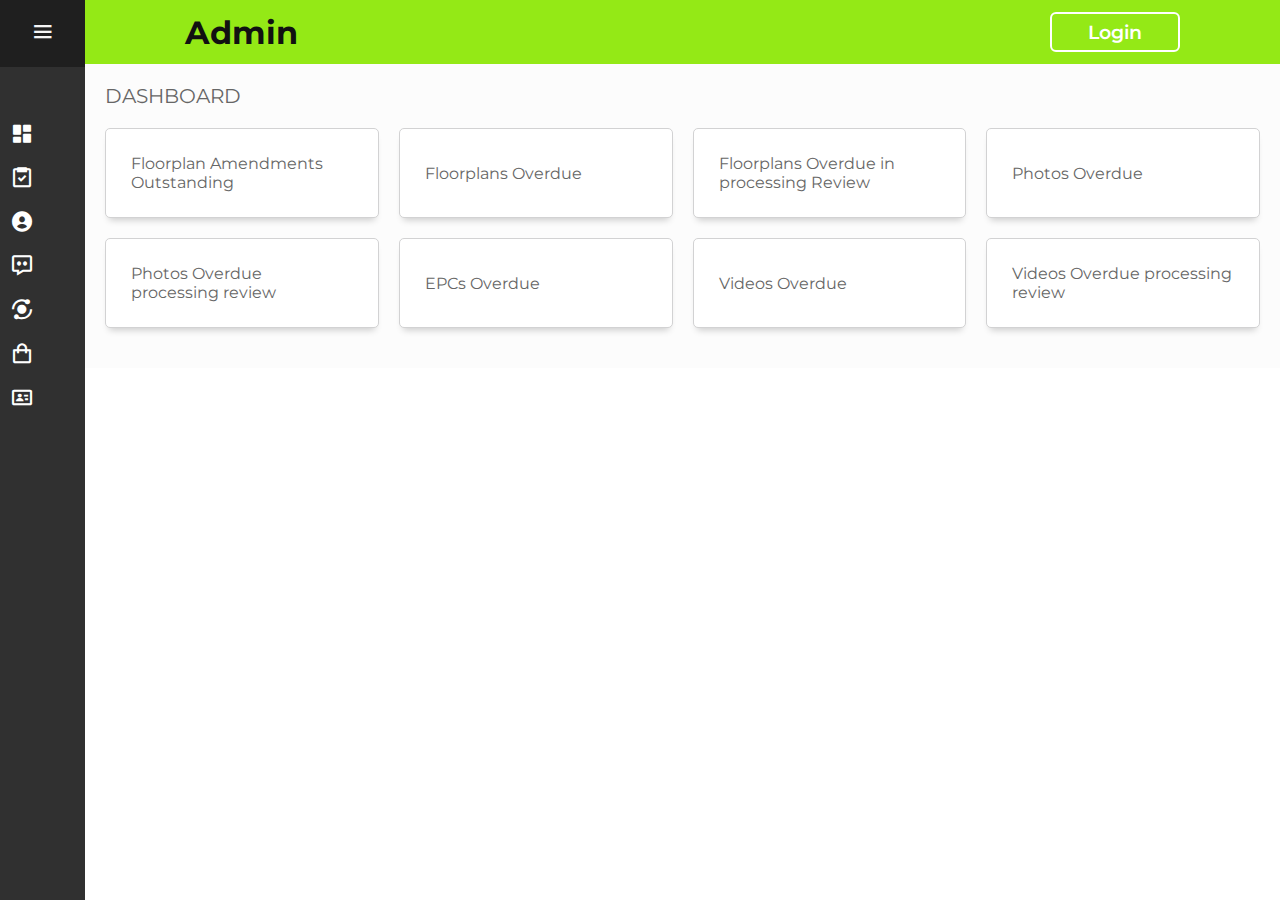
<file: index.html>
<!DOCTYPE html>
<html lang="en">
<head>
    <meta charset="UTF-8">
    <meta http-equiv="X-UA-Compatible" content="IE=edge">
    <meta name="viewport" content="width=device-width, initial-scale=1.0">
    <link href='https://unpkg.com/boxicons@2.1.4/css/boxicons.min.css' rel='stylesheet'>
    
    <link rel="stylesheet" href="style.css">
    <title>Responsive sidebar manu</title>
</head>
<body>
    <section class="home">
    <div class="sidebar">
        <div class="logo_content">
            <div class="logo">
                <img src="images/logo.png" alt="">
                <!-- <h3 class="logo-name">
                    dashwork
                </h3> -->
            </div>
            <div class="btn-toggle">
                <i class='bx bx-menu'></i>
            </div>
        </div>

        <ul class="nav">
            <li>
                <a href="#">
                <i class='bx bxs-dashboard' ></i>
                <span>Dashboard</span>
            </a>
            </li>
            <li>
                <a href="#">
                <i class='bx bx-task' ></i>
                <span>Your Tasks</span>
            </a>
            </li>
            <li>
                <a href="#">
                <i class='bx bxs-user-circle'></i>
                <span>Users</span>
            </a>
            </li>
            <li>
                <a href="#">
                <i class='bx bx-message-dots'></i>
                <span>Message</span>
            </a>
            </li>
            <li>
                <a href="#">
                <i class='bx bxs-analyse'></i>
                <span>Analitics</span>
            </a>
            </li>
            <li>
                <a href="#">
                <i class='bx bx-shopping-bag'></i>
                <span>Orders</span>
            </a>
            </li>
            <li>
                <a href="table.html">
                <i class='bx bx-id-card'></i>
                <span>Settings</span>
            </a>
            </li>
        </ul>
    </div>
    <div class="wrapper">
        
             <!-- navbar start -->
             <header>
                <h2 class="logo">Admin</h2>
                <nav class="navigation">
                    <a href="login.html">
                        <button class="btnLogin-popup">Login</button>
                    </a>
                </nav>
            </header>
<!-- seconde -->
             <!-- navbar end -->

 <!-- Main -->
 <main class="main-container">
    <div class="main-title">
        <p class="font-weight-bold">DASHBOARD</p>
    </div>
    <div class="main-cards">
        <div class="card">
            <div class="card-inner">
                <a href="table.html">
                    <p>Floorplan Amendments Outstanding</p>
                </a>
            </div>
            <!-- <span class="text-primary font-weight-bold">249</span> -->
        </div>
        <div class="card">
            <div class="card-inner">
                <p class="tex-primary">Floorplans Overdue</p>
                
            </div>
            <!-- <span class="text-primary font-weight-bold">249</span> -->
        </div>
        <div class="card">
            <div class="card-inner">
                <p class="tex-primary">Floorplans Overdue in processing Review</p>
                
            </div>
            <!-- <span class="text-primary font-weight-bold">249</span> -->
        </div>
        <div class="card">
            <div class="card-inner">
                <p class="tex-primary">Photos Overdue</p>
                
            </div>
            <!-- <span class="text-primary font-weight-bold">249</span> -->
        </div>
        <div class="card">
            <div class="card-inner">
                <p class="tex-primary">Photos Overdue processing review</p>
                
            </div>
            <!-- <span class="text-primary font-weight-bold">249</span> -->
        </div>
        <div class="card">
            <div class="card-inner">
                <p class="tex-primary">EPCs Overdue</p>
                
            </div>
            <!-- <span class="text-primary font-weight-bold">249</span> -->
        </div>
        <div class="card">
            <div class="card-inner">
                <p class="tex-primary">Videos Overdue</p>
            </div>
            <!-- <span class="text-primary font-weight-bold">249</span> -->
        </div>
        <div class="card">
            <div class="card-inner">
                <p class="tex-primary">Videos Overdue processing review</p>
            </div>
            <!-- <span class="text-primary font-weight-bold">249</span> -->
        </div>
    </div>
</main>
<!-- Main end -->
    </div>
</section>
    <script src="script.js"></script>
</body>
</html>
</file>
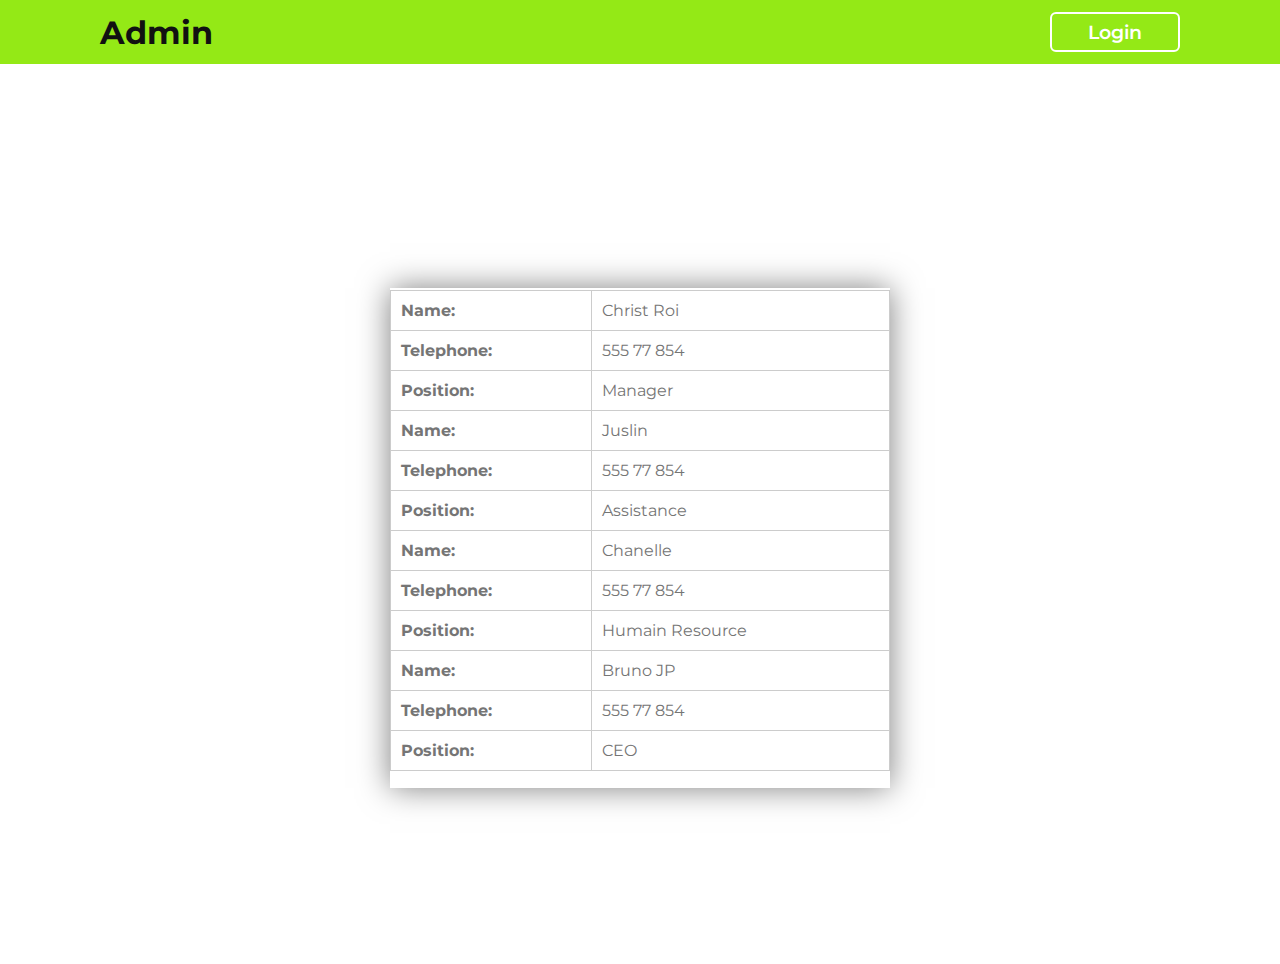
<file: pagesTable.html>
<!DOCTYPE html>
<html lang="en">
<head>
    <meta charset="utf-8">
    <meta name="viewport" content="width=device-width, initial-scale=1">
    <link rel="stylesheet" href="https://cdnjs.cloudflare.com/ajax/libs/font-awesome/4.7.0/css/font-awesome.min.css">
    <title>Table Page</title>
    <link rel="stylesheet" type="text/css" href="style.css">
</head>
<body>
    <header>
        <h2 class="logo">Admin</h2>
        <nav class="navigation">
            <a href="login.html">
                <button class="btnLogin-popup">Login</button>
            </a>
        </nav>
    </header>
    <section class="pages_table">
        <div class="tablePages">
            <table style="width:100%">
                <tr>
                  <th>Name:</th>
                  <td>Christ Roi</td>
                </tr>
                <tr>
                  <th>Telephone:</th>
                  <td>555 77 854</td>
                </tr>
                <tr>
                  <th>Position:</th>
                  <td>Manager</td>
                </tr>
                <tr>
                    <!-- row2 -->
                  <th>Name:</th>
                  <td>Juslin</td>
                </tr>
                <tr>
                  <th>Telephone:</th>
                  <td>555 77 854</td>
                </tr>
                <tr>
                  <th>Position:</th>
                  <td>Assistance</td>
                </tr>
                <!-- row 3 -->
                  <th>Name:</th>
                  <td>Chanelle</td>
                </tr>
                <tr>
                  <th>Telephone:</th>
                  <td>555 77 854</td>
                </tr>
                <tr>
                  <th>Position:</th>
                  <td>Humain Resource</td>
                </tr>
                <!-- row 4-->
                  <th>Name:</th>
                  <td>Bruno JP</td>
                </tr>
                <tr>
                  <th>Telephone:</th>
                  <td>555 77 854</td>
                </tr>
                <tr>
                  <th>Position:</th>
                  <td>CEO</td>
                </tr>
                <!-- row 4-->
              </table>
              
            </div>
    </section>
    <script src="script.js"></script>
</body>
</html>
</file>
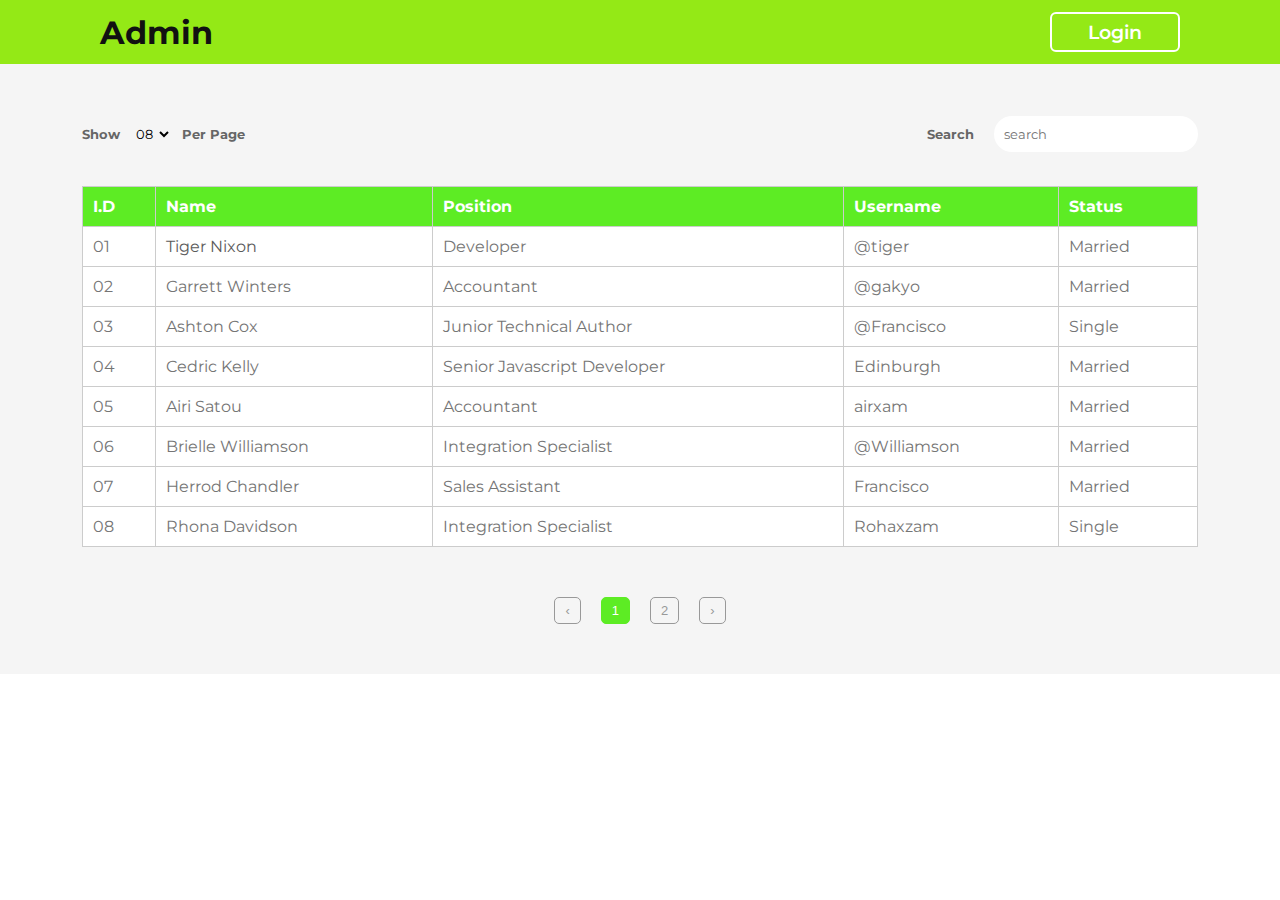
<file: table.html>
<!DOCTYPE html>
<html>
<head>
    <meta charset="utf-8">
    <meta name="viewport" content="width=device-width, initial-scale=1">
    <link rel="stylesheet" href="https://cdnjs.cloudflare.com/ajax/libs/font-awesome/4.7.0/css/font-awesome.min.css">
    <title>Dynamic Pagination</title>
    <link rel="stylesheet" type="text/css" href="style.css">
</head>
<body>
    <!-- navbar header -->
    <header>
        <h2 class="logo">Admin</h2>
        <nav class="navigation">
            <a href="login.html">
                <button class="btnLogin-popup">Login</button>
            </a>
        </nav>
    </header>
    <!-- navbar header end -->
    <main>
        <section class="header">
            <div class="items-controller">
                <h5>Show</h5>
                <select class="itemperpage" name="" id="itemperpage">
                    <option value="04">04</option>
                    <option value="05">05</option>
                    <option value="08" selected>08</option>
                    <option value="10">10</option>
                    <option value="15">15</option>
                </select>
                <h5>Per Page</h5>
            </div>
            <div class="search">
                <h5>Search</h5>
                <input type="text" name="" id="search" placeholder="search">
            </div>
        </section>
        <section class="field">
            <table>
                <thead>
                    <tr>
                      <th>I.D</th>
                      <th>Name</th>
                      <th>Position</th>
                      <th>Username</th>
                      <th>Status</th>
                      <!-- <th>view</th> -->
                    </tr>
                  </thead>
                  <tbody>
                    <tr>
                       
                        <td>01</td>
                        <td><a href="pagesTable.html" style="text-decoration:none;color: #5a5a5a;cursor:pointer">Tiger Nixon</a></td>
                        <td>Developer</td>
                        <td>@tiger</td>
                        <td>Married</td>
                    </tr>
                    <tr>
                        <td>02</td>
                        <td>Garrett Winters</td>
                        <td>Accountant</td>
                        <td>@gakyo</td>
                        <td>Married</td>
                      
                    </tr>
                    <tr>
                        
                        <td>03</td>
                        <td>Ashton Cox</td>
                        <td>Junior Technical Author</td>
                        <td>@Francisco</td>
                        <td>Single</td>
                        
                    </tr>
                    <tr>
                        
                        <td>04</td>
                        <td>Cedric Kelly</td>
                        <td>Senior Javascript Developer</td>
                        <td>Edinburgh</td>
                        <td>Married</td>
                       
                    </tr>
                    <tr>
                       
                        <td>05</td>
                        <td>Airi Satou</td>
                        <td>Accountant</td>
                        <td>airxam</td>
                        <td>Married</td>
                        
                    </tr>
                    <tr>
                        
                        <td>06</td>
                        <td>Brielle Williamson</td>
                        <td>Integration Specialist</td>
                        <td>@Williamson</td>
                        <td>Married</td>
                      
                    </tr>
                    <tr>
                        
                        <td>07</td>
                        <td>Herrod Chandler</td>
                        <td>Sales Assistant</td>
                        <td>Francisco</td>
                        <td>Married</td>
                        
                    </tr>
                    <tr>
                        
                        <td>08</td>
                        <td>Rhona Davidson</td>
                        <td>Integration Specialist</td>
                        <td>Rohaxzam</td>
                        <td>Single</td>
                        
                       
                    </tr>
                    <tr>
                       
                        <td>09</td>
                        <td>Colleen Hurst</td>
                        <td>Javascript Developer</td>
                        <td>@Francisco</td>
                        <td>Married</td>
                      
                    </tr>
                    <tr>
                       
                        <td>10</td>
                        <td>Sonya Frost</td>
                        <td>Software Engineer</td>
                        <td>Oedinburgh</td>
                        <td>Married</td>
                        
                    </tr>
                    <tr>
                        
                        <td>11</td>
                        <td>Jena Gaines</td>
                        <td>Office Manager</td>
                        <td>jana_max</td>
                        <td>Married</td>
                        
                    </tr>
                    <tr>
                        
                        <td>12</td>
                        <td>Quinn Flynn</td>
                        <td>Support Lead</td>
                        <td>Quinn_feri</td>
                        <td>Married</td>
                     
                    </tr>
                    <tr>
                        
                        <td>13</td>
                        <td>Charde Marshall</td>
                        <td>Regional Director</td>
                        <td>Charcisco</td>
                        <td>Married</td>
                       
                    </tr>
                    <tr>
                        
                        <td>14</td>
                        <td>Haley Kennedy</td>
                        <td>Senior Marketing Designer</td>
                        <td>haleywods</td>
                        <td>Married</td>
                      
                    </tr>
                    <tr>
                        
                        <td>15</td>
                        <td>Tatyana Fitzpatrick</td>
                        <td>Regional Director</td>
                        <td>tatyanay</td>
                        <td>Single</td>
                       
                    </tr>
                  </tbody>
            </table>
            <div class="bottom-field">
                <ul class="pagination">
                  <li class="prev"><a href="#" id="prev">&#139;</a></li>
                    <!-- page number here -->
                  <li class="next"><a href="#" id="next">&#155;</a></li>
                </ul>
            </div>
        </section>
    </main>
<script src="script.js"></script>
</body>
</html>
</file>
<file: style.css>
@import url('https://fonts.googleapis.com/css?family=Montserrat:400,500,600,700&display=swap');
*{
  margin: 0;
  padding: 0;
  outline: none;
  box-sizing: border-box;
  font-family: 'Montserrat', sans-serif;
}

:root{
    --main-color: rgb(48,48,48);
    --bg-color:rgb(31,31,31);
}

.home{
position: relative;
}

.sidebar{
    width: 85px;
    background: var(--main-color);
    height: 100vh;
    position: fixed;
}
.sidebar.active{
    width: 240px;
}
.logo_content{
    height: 67px;
    background: var(--bg-color);
   
}
.logo_content .logo{
    color: #fff;
    display: none;
    background: var(--bg-color);
    
}
.logo_content .logo img{
    width: 10rem;
    height: 7.5rem;
    padding: 20px; 
    
}
.logo_content .btn-toggle{
    position: absolute;
    color: whitesmoke;
    right: 17px;
    top: 7px;
    font-size: 26px;
    width: 50px;
    height: 50px;
    display: flex;
    justify-content: center;
    align-items: center;
    cursor: pointer;
}
.sidebar ul{
    padding-top: 45px;
}

.sidebar ul li{
    list-style: none;
}
.sidebar ul li  a {
    color: #fff;
    text-decoration: none;
    display: flex;
    font-size: 14px;
    align-items: center;
    padding: 10px;
    font-weight: 500;

}
.sidebar ul li a:hover{
    background: #5dec24;
    color: rgb(20,20,20);
    border-radius: 5px;
}
.sidebar ul li a i {
    padding-right: 25px;
    font-size: 24px;
}

.sidebar ul li a span{
    display: none;
    font-weight: 600;
}
.sidebar.active ul li a span{
    display: block;
}
.wrapper{
    position: relative;
    left: 85px;
    width: calc(100% - 85px);
    background: rgb(233, 233 233);
    height: 100vh;
}


  /* home page starts */
/* ======MAIN============ */
.main-container{
  grid-area: main;
  background-color: #fcfcfc;
  overflow-y: auto;
  padding: 20px 20px;
}
.main-title{
  display: flex;
  justify-content: space-between;
}

.main-title>p{
  font-size: 20px;
}
.main-cards{
  display: grid;
  grid-template-columns: 1fr 1fr 1fr 1fr;
  gap: 20px;
  margin: 20px 0;
}
.card{
  display: flex;
  flex-direction: column;
  justify-content: space-around;
  padding: 25px;
  background: #ffffff;
  box-sizing: border-box;
  border: 1px solid #d2d2d3;
  border-radius: 5px;
  box-shadow: 0 6px 7px -4px rgb(0,0,0,0.2);
  cursor: pointer;
}

.card a{
  text-decoration: none;
  outline: none;
  color: #666;
}
/* MAIN end */
  
  @media screen and (max-width: 600px) {
    
    .main-cards{
       width: 100%;
       display: block;
       gap: 2rem;
       margin-bottom: 20px;
       /* padding: 35px; */
       text-align: center;
    }
    .card{
      padding: 30px;
      text-align: center;
    }
  }
/* navbar end */
/* navbar starts */
header{
  /* position: fixed; */
  top: 0;
  left: 0;
  width: 100%;
  height: 4rem;
  padding: 20px 100px;
  background: #94e916;
  display: flex;
  justify-content: space-between;
  align-items: center;
  /* z-index: 99; */
}
header .logo{
  font-size: 2rem;
  color: #111;
  user-select: none;
}
.navigation a{
  position: relative;
  font-size: 1.1rem;
  text-decoration: none;
  font-weight: 600;
  color: #fff;
  margin-left: 40px;
}
.navigation a::after{
  content: '';
  position: absolute;
  left: 0;
  bottom: -6px;
  width: 100%;
  height: 3px;
  background: #fff;
  border-radius: 5px;
  transform-origin: right;
  transform: scaleX(0);
  transition: transform .5s;
}

.navigation .btnLogin-popup{
  width: 130px;
  height: 40px;
  background: transparent;
  border: 2px solid #fff;
  border-radius: 6px;
  font-size: 1.1em;
  color: #fff;
  font-weight: 600;
  margin-left: 40px;
  transition: .5s;
}
.navigation .btnLogin-popup:hover{
  background: #fff;
  color: #94e916;
}


/* navbar end */

/* Login starts */

.form_contain{
  width: 100%;
  height: 100vh;
  display: flex;
  justify-content: center;
  align-items: center;
  background: #dbdbdb;
}

.wrapper_login{
  position: absolute;
  transform: translate(-50%,-50%);
  top: 14%;
  left: 40%;
  width: 350px;
  height: 400px;
  background: transparent;
  border: 2px solid rgba(65, 250, 9, 0.822);
  border-radius: 20px;
  backdrop-filter: blur(20px);
  box-shadow: 0 0 30px rgba(0, 0, 0, 0.5);
  display: flex;
  justify-content: center;
  align-items: center;
  overflow: hidden;
  transform: scale(0);
  transition: transform .5s ease, height .2s ease;
}

.wrapper_login.active-popup{
  transform: scale(1);
}
.wrapper_login.active {
  height: 520px;
}
.wrapper_login .form-box{
  width: 100%;
  padding: 40px;
}

.wrapper_login .form-box.login{
  transition: transform .18s ease;
  transform: translateX(0);
}
.wrapper_login.active .form-box.login{
  transition: none;
  transform: translateX(-400px);
}

.wrapper_login .form-box.register {
  position: absolute;
  transition: none;
  transform: translateX(400px);
}
.wrapper_login.active .form-box.register {
  transition: transform .18s ease;
  transform: translateX(0)

}
.wrapper_login .icon-close{
  position: absolute;
  top: 0;
  right: 0;
  width: 45px;
  height: 45px;
  background: #162938;
  font-size: 2rem;
  color: #fff;
  display: flex;
  justify-content: center;
  align-items: center;
  border-bottom-left-radius: 20px;
  cursor: pointer;
  z-index: 1;
}

.form-box h2{
  font-size: 2rem;
  color: #111;
  text-align: center;
}
.input-box{
  position: relative;
  width: 100%;
  height: 50px;
  border-bottom: 2px solid #111;
  margin: 30px 0;
}
.input-box label{
  position: absolute;
  top: 50%;
  left: 5px;
  transform: translateY(-50%);
  font-size: 1rem;
  color: #111;
  font-weight: 600;
  pointer-events: none;
  transition: .5s;
}
.input-box input:focus~label,
.input-box input:valid~label{
  top: -5px;
}
.input-box input{
  width: 100%;
  height: 100%;
  background: transparent;
  border: none;
  outline: none;
  font-size: 1rem;
  font-weight: 600;
  padding: 0 35px 0 5px;
}
.input-box .icon{
  position: absolute;
  right: 8px;
  font-size: 1.2rem;
  line-height: 57px;
}
.remember-forgot{
  font-size: .9rem;
  color: #111;
  font-weight: 600;
  margin: -15px 0 15px;
  display: flex;
  justify-content: space-between;

}
.remember-forgot label input{
  accent-color: #111;
  margin-right: 3px;
}
.remember-forgot a{
  color: #111;
  text-decoration: none;
}

.remember-forgot a:hover{
  text-decoration: underline;
}
.btn{
  width: 100%;
  height: 45px;
  background: #162938;
  border: none;
  outline: none;
  border-radius: 6px;
  cursor: pointer;
  font-size: 1rem;
  color: #fff;
  font-weight: 600;
}
.login-register{
  font-size: .9rem;
  color: #162938;
  text-align: center;
  font-weight: 600;
  margin: 25px 0 10px;
}
.login-register p a{
  color: #162938;
  text-decoration: none;
  font-weight: 600;
  padding: 5px;
}
.login-register p a:hover{
  text-decoration: underline;
}


/* Login end */



/* table starts */

*{
  padding: 0;
  margin: 0;
}


main{
  widows: 70%;
  height: auto;
  padding: 20px;
  margin: 0px auto;
  background: whitesmoke;
  font-family: system-ui;
  color: #666;
}
.header{
  width: 90%;
  height: 100px;
  margin: auto;
  display: flex;
  justify-content: space-between;
  align-items: center;
}
.items-controller,
.search{
  flex-shrink: 0;
  display: flex;
  align-content: center;
  align-items: center;

}
select{
   padding: 2px;
    margin: 0 10px;
    outline: none;
    cursor: pointer;
    border: none;
    background: transparent;
}
/* .itemperpage:hover{
  background: #5dec24;
  color: #fff;
} */
.search > input{
  padding: 10px;
    border: none;
    outline: navajowhite;
    margin: 0 0 0 20px;
    background: white;
  border-radius: 2rem;
}
.field{
  width: 90%;
  height: auto;
  margin: auto;
}
table{
  width: 100%;
  margin: 2px auto;
  table-layout: auto;
  color: #757575;
  background-color: #ffff;
  border-collapse: collapse;
  border-spacing: 0;
  text-align: left;
}
table thead{
  background: #5dec24;
  color: #ffff;
}
table tr th, td{
  padding: 10px;
  border: 1px solid #ccc;
}
.bottom-field{
  width: 100%;
  padding: 20px;
  margin-top: 20px;
}
.pagination{
    display: flex;
    justify-content: center;
    align-items: center;
  }
  .pagination li{
    list-style: none;
    padding: 2px;
    margin: 10px;
    flex-shrink: 0;
    text-align: center;
    border-radius: 5px;
    border: 1px solid #999;
    color: #999;
  }
  .pagination li.active{
    background: #5dec24;
    color: white;
    border-color: #5dec24;

  }
  .pagination li a{
    text-decoration: none;
    padding: 3px 8px;
    color: inherit;
    display: block;
    font-family: sans-serif;
    font-size: 13px;
  }
  i.fa-edit{color: lime;}
i.fa-trash{color: red;}
/* table ends */

/* ======Page Tables======= */

.pages_table{
  width: 100%;
  height: 100vh;
  position: relative;
  display: flex;
  align-items: center;
  justify-content: center;
}
.tablePages{
  position: absolute;
  margin-top: 15px;
  margin-top: 3rem;
  width: 500px;
  min-height: 500px;
  box-shadow: 0 0 30px rgba(0, 0, 0, 0.5);
  /* border-radius: 5px; */
}
</file>
